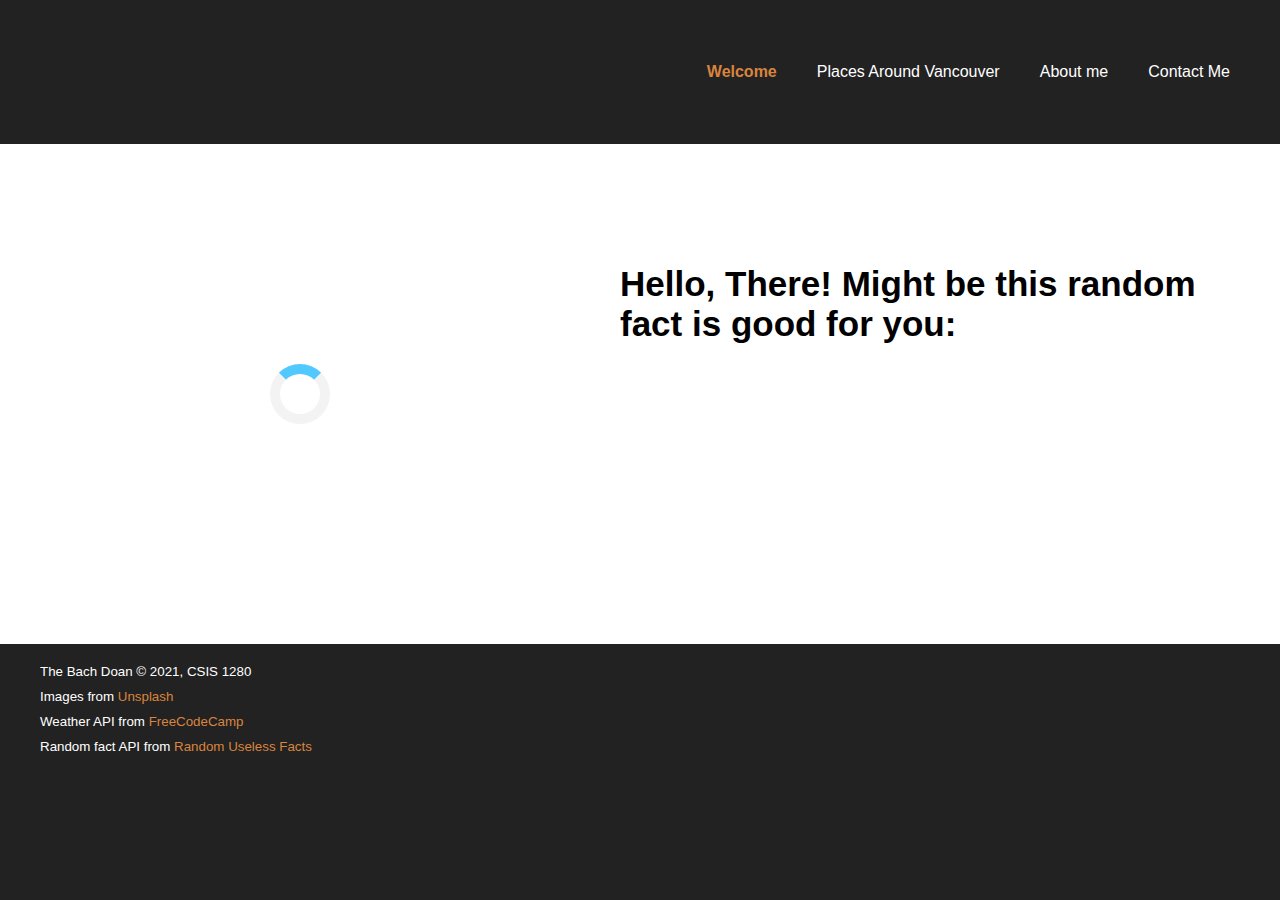
<file: index.html>
<!DOCTYPE html>
<html lang="en">

<head>
    <meta charset="UTF-8">
    <meta name="viewport" content="width=device-width, initial-scale=1.0">
    <meta name="author" content="The Bach Doan">
    <title>The Bach Doan| Home</title>

    <link rel="stylesheet" href="css/common.css">
    <link rel="stylesheet" href="css/home.css">
    <link rel="stylesheet" href="css/home_weather.css">

    <script src="https://code.jquery.com/jquery-3.4.1.min.js"
        integrity="sha256-CSXorXvZcTkaix6Yvo6HppcZGetbYMGWSFlBw8HfCJo=" crossorigin="anonymous"></script>
    <script src="script/home_greeting.js"></script>
    <script src="script/home_weather.js"></script>
    <script src="script/home_fact.js"></script>
</head>

<body>
    <header>
        <nav>
            <a href="./index.html" target="_self" class="active">Welcome</a>
            <a href="./places.html" target="_self">Places Around Vancouver</a>
            <a href="./about-me.html" target="_self">About me</a>
            <a href="./contactme.html" target="_self">Contact Me</a>
        </nav>
    </header>

    <article>
        <section class="weather">
            <div class='weather-image'>
            </div>
            <div class='weather-text hidden'>
                <p>
                    <span id='location'></span>
                </p>
                <p>
                    <span id='temp' data-unit='C'>
                    </span><span id='unit' class=''>°C</span>
                </p>
                <p>
                    <span id='condition'></span>
                </p>
            </div>
            <p class="hidden" id="weather-error">I couldn't get your weather data :(</p>
            <a class="hidden" id="weather-image-source">Image source</a>
            <div class='loader'>
            </div>
        </section>
        <section class="greeting">
            <p id="greeting-text">Hello, There! Might be this random fact is good for you:</p>
        </section>
        <section class="random_fact">
            <p id="random_fact-text"></p>
        </section>
    </article>

    <footer>
        <div id="footer-content">
            <small>
                The Bach Doan &copy; 2021, CSIS 1280 <br>
                Images from <a href="https://unsplash.com" target="_blank">Unsplash</a> <br>
                Weather API from <a href="https://fcc-weather-api.glitch.me/api/current" target="_blank">FreeCodeCamp</a><br>
                Random fact API from <a href="https://uselessfacts.jsph.pl/random.json?language=en" target="_blank">Random Useless Facts</a>
            </small>
        </div>
    </footer>
</body>

</html>
</file>
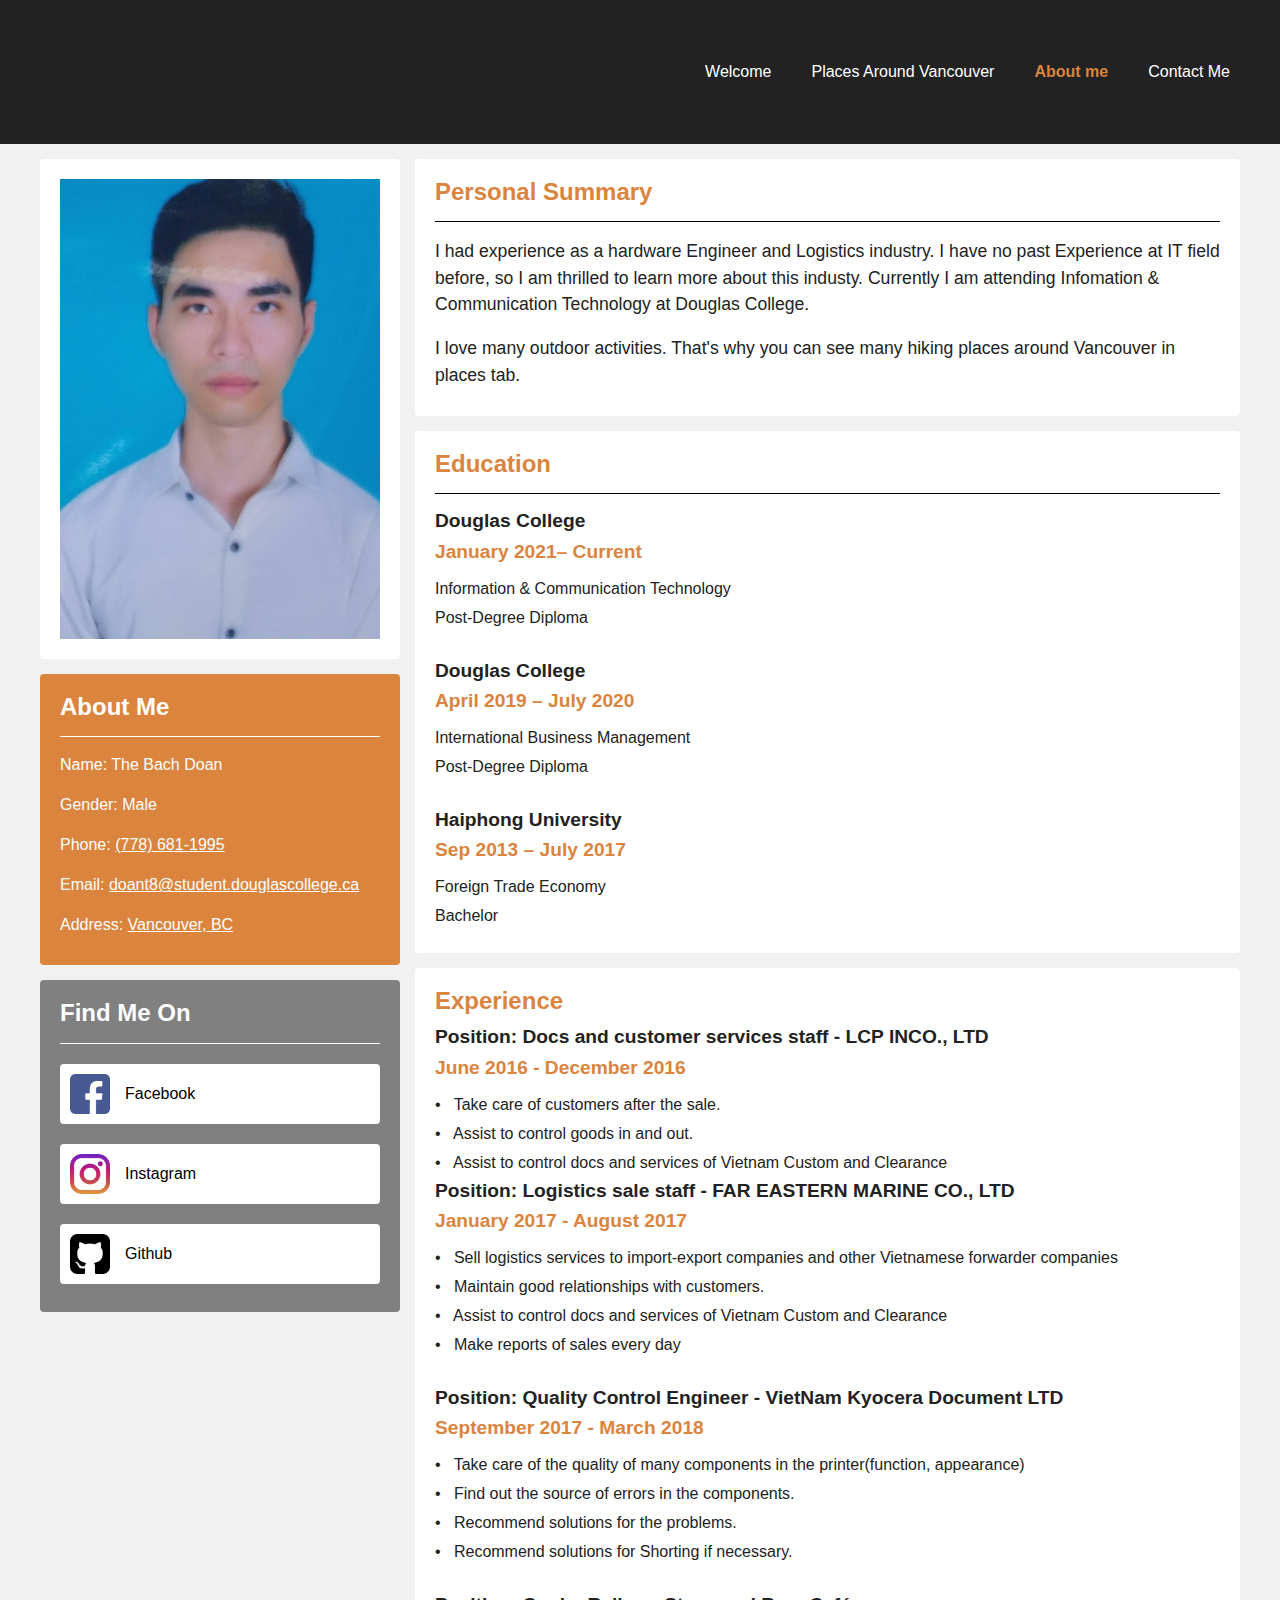
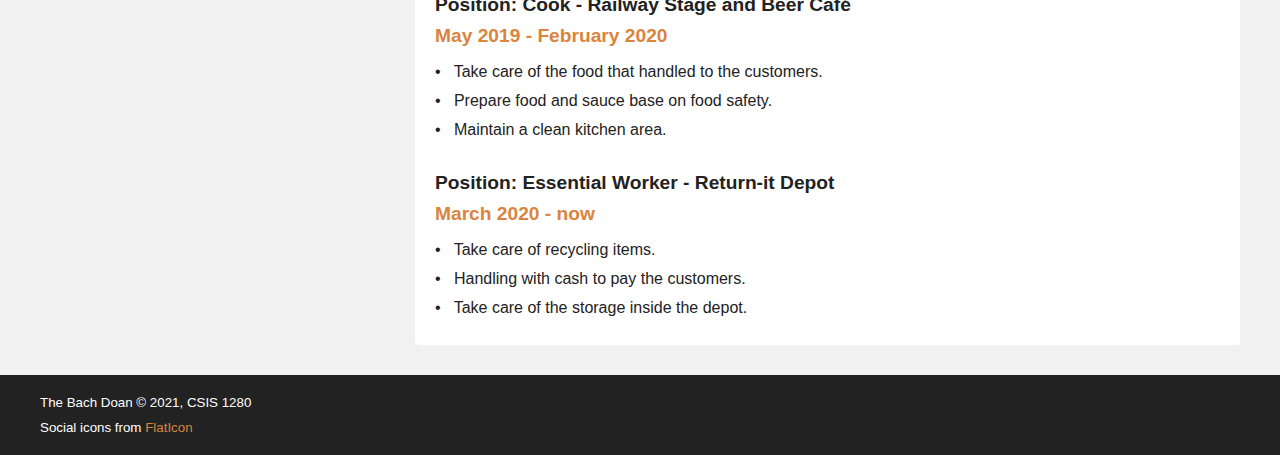
<file: about-me.html>
<!DOCTYPE html>
<html lang="en">

<head>
    <meta charset="UTF-8">
    <meta name="viewport" content="width=device-width, initial-scale=1.0">
    <meta name="author" content="The Bach Doan">
    <title>The Bach Doan | About Me</title>

    <link rel="stylesheet" href="css/common.css">
    <link rel="stylesheet" href="css/about-me.css">

    <script src="https://code.jquery.com/jquery-3.4.1.min.js"
        integrity="sha256-CSXorXvZcTkaix6Yvo6HppcZGetbYMGWSFlBw8HfCJo=" crossorigin="anonymous"></script>
</head>

<body>
    <header>
        <nav>
            <a href="./index.html" target="_self">Welcome</a>
            <a href="./places.html" target="_self">Places Around Vancouver</a>
            <a href="./about-me.html" target="_self" class="active">About me</a>
            <a href="./contactme.html" target="_self">Contact Me</a>
        </nav>
    </header>

    <article>

        <div class="left-branch" id="left-branch">
            <section class="section" id="profile-picture">
                <img src="images/profile_picture.jpg" alt="my profile picture" class="section__image">
            </section>
            <section id="info" class="section section--primary">
                <h1 class="section__title">About Me</h1>
                <div>
                    <hr class="hr">
                </div>
                <address class="section__contact">
                    <p>Name: The Bach Doan</p>
                    <p>Gender: Male
                    </p>
                    <p>Phone: <a href="tel:+1 778 681 1995">(778) 681-1995</a></p>
                    <p>Email: <a href="mailto:doant8@student.douglascollege.ca">doant8@student.douglascollege.ca</a></p>
                    <p>Address: <a href="https://www.google.com/maps/place/Vancouver,+BC/@49.2577143,-123.1939438,12z/data=!3m1!4b1!4m5!3m4!1s0x548673f143a94fb3:0xbb9196ea9b81f38b!8m2!3d49.2827291!4d-123.1207375"
                            target="_blank">Vancouver, BC</a></p>
                </address>
            </section>
            <section class="section section--secondary" id="contact">
                <h2 class="section__title">
                    Find Me On
                </h2>
                <div>
                    <hr class="hr">
                </div>

                <div class="social-container">
                    <a class="social-container__button" href="https://www.facebook.com" target="_blank">
                        <img src="images/facebook.png" class="social-container__icon">
                        <p class="social-container__name">Facebook</p>
                    </a>

                    <a class="social-container__button" href="https://www.instagram.com" target="_blank">
                        <img src="images/instagram.png" class="social-container__icon">
                        <p class="social-container__name">Instagram</p>
                    </a>

                    <a class="social-container__button" href="https://github.com" target="_blank">
                        <img src="images/github-sign.png" class="social-container__icon">
                        <p class="social-container__name">Github</p>
                    </a>
                </div>
            </section>
        </div>
        <div class="right-branch" id="right-branch">
            <section class="section" id="personal-summary">
                <h2 class="section__title">Personal Summary</h2>
                <div>
                    <hr class="hr">
                </div>
                <p class="section__paragraph">
                    I had experience as a hardware Engineer and Logistics industry. 
                    I have no past Experience at IT field before, so I am thrilled to learn more about this industy. 
                    Currently I am attending Infomation & Communication Technology at Douglas College.
                </p>
                <p class="section__paragraph">
                    I love many outdoor activities. That's why you can see many hiking places around Vancouver in places tab.
                </p>
            </section>
            <section class="section" id="education">
                <h2 class="section__title">Education</h2>
                <div>
                    <hr class="hr">
                </div>

                <div class="text-group">
                    <h3 class="text-group__title">Douglas College</h3>
                    <h4 class="text-group__subtitle">January 2021– Current</h4>
                    <p class="text-group__text">Information & Communication Technology</p>
                    <p class="text-group__text">Post-Degree Diploma</p>
                </div>
                <div class="text-group">
                    <h3 class="text-group__title">Douglas College</h3>
                    <h4 class="text-group__subtitle">April 2019 – July 2020</h4>
                    <p class="text-group__text">International Business Management</p>
                    <p class="text-group__text">Post-Degree Diploma</p>

                </div>

                <div class="text-group">
                    <h3 class="text-group__title">Haiphong University</h3>
                    <h4 class="text-group__subtitle">Sep 2013 – July 2017</h4>
                    <p class="text-group__text">Foreign Trade Economy</p>
                    <p class="text-group__text">Bachelor</p>

                </div>
            </section>
            <section class="section">
                <h2 class="section__title">Experience</h2>

                <div class="text-group">
                    <h3 class="text-group__title">Position: Docs and customer services staff - LCP INCO., LTD</h3>
                    <h4 class="text-group__subtitle">June 2016 - December 2016</h4>

                    <p class="text-group__text">
                        •&nbsp;&nbsp; Take care of customers after the sale.
                    </p>
                    <p class="text-group__text">
                        •&nbsp;&nbsp; Assist to control goods in and out.
                    </p>
                    <p class="text-group__text">
                        •&nbsp;&nbsp; Assist to control docs and services of Vietnam Custom and Clearance
                    </p>

                <div class="text-group">
                    <h3 class="text-group__title">Position: Logistics sale staff - FAR EASTERN MARINE CO., LTD</h3>
                    <h4 class="text-group__subtitle"> January 2017 - August 2017</h4>

                    <p class="text-group__text">
                        •&nbsp;&nbsp; Sell logistics services to import-export companies and other Vietnamese forwarder companies
                    </p>
                    <p class="text-group__text">
                        •&nbsp;&nbsp; Maintain good relationships with customers.
                    </p>
                    <p class="text-group__text">
                        •&nbsp;&nbsp; Assist to control docs and services of Vietnam Custom and Clearance
                    </p>
                    <p class="text-group__text">
                        •&nbsp;&nbsp; Make reports of sales every day
                    </p>


                </div>
                <div class="text-group">
                    <h3 class="text-group__title">Position: Quality Control Engineer - VietNam Kyocera Document LTD</h3>
                    <h4 class="text-group__subtitle"> September 2017 - March 2018</h4>
                    <p class="text-group__text">
                        •&nbsp;&nbsp; Take care of the quality of many components in the printer(function, appearance)
                    </p>
                    <p class="text-group__text">
                        •&nbsp;&nbsp; Find out the source of errors in the components.
                    </p>
                    <p class="text-group__text">
                        •&nbsp;&nbsp; Recommend solutions for the problems.
                    </p><p class="text-group__text">
                        •&nbsp;&nbsp; Recommend solutions for Shorting if necessary.
                    </p>
                </div>
            </div>
            <div class="text-group">
                <h3 class="text-group__title">Position: Cook - Railway Stage and Beer Café</h3>
                <h4 class="text-group__subtitle"> May 2019 - February  2020</h4>
                <p class="text-group__text">
                    •&nbsp;&nbsp; Take care of the food that handled to the customers.
                </p>
                <p class="text-group__text">
                    •&nbsp;&nbsp; Prepare food and sauce base on food safety.
                </p>
                <p class="text-group__text">
                    •&nbsp;&nbsp; Maintain a clean kitchen area.

            </div>
            <div class="text-group">
                <h3 class="text-group__title">Position: Essential Worker - Return-it Depot</h3>
                <h4 class="text-group__subtitle">  March 2020 - now</h4>
                <p class="text-group__text">
                    •&nbsp;&nbsp; Take care of recycling items.
                </p>
                <p class="text-group__text">
                    •&nbsp;&nbsp; Handling with cash to pay the customers.
                </p>
                <p class="text-group__text">
                    •&nbsp;&nbsp; Take care of the storage inside the depot.
           

            </section>

        </div>
    </article>
    <footer>
        <div id="footer-content">
            <small>
                The Bach Doan &copy; 2021, CSIS 1280 <br>
                Social icons from <a href="https://www.flaticon.com" target="_blank">FlatIcon</a> <br>
            </small>
        </div>
    </footer>
</body>

</html>
</file>
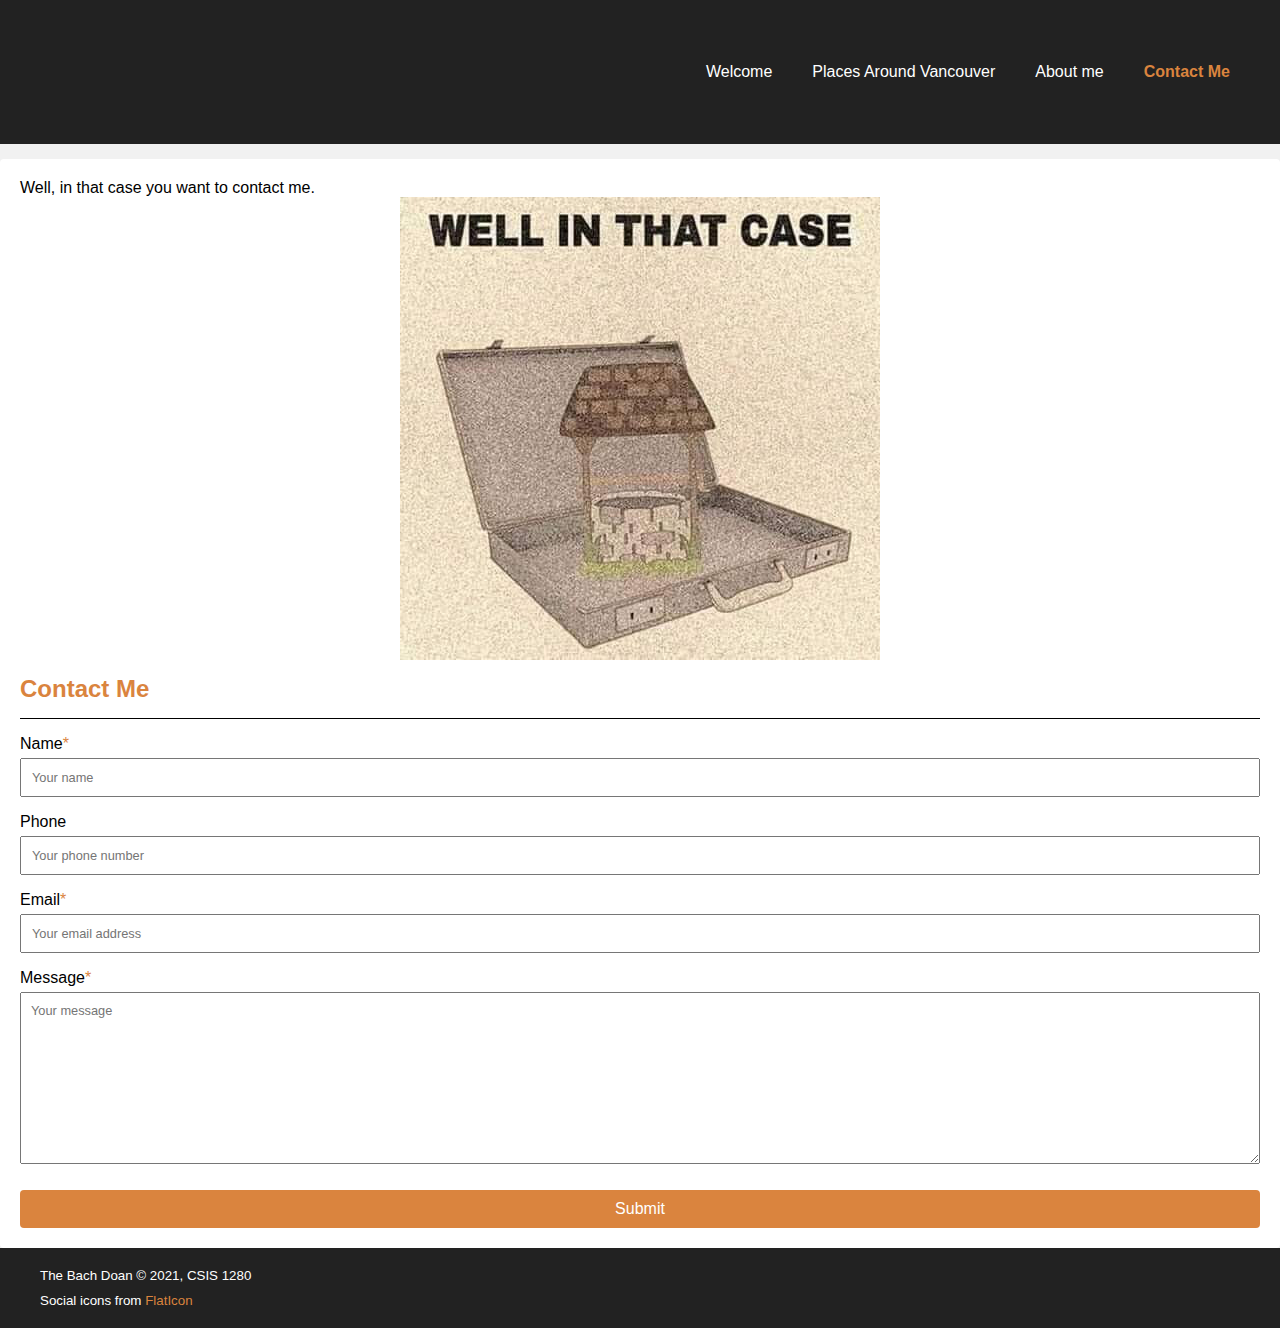
<file: contactme.html>
<!DOCTYPE html>
<html lang="en">

<head>
    <meta charset="UTF-8">
    <meta name="viewport" content="width=device-width, initial-scale=1.0">
    <meta name="author" content="The Bach Doan">
    <title>The Bach Doan | Contact Me</title>

    <link rel="stylesheet" href="css/common.css">
    <link rel="stylesheet" href="css/about-me.css">

    <script src="https://code.jquery.com/jquery-3.4.1.min.js"
        integrity="sha256-CSXorXvZcTkaix6Yvo6HppcZGetbYMGWSFlBw8HfCJo=" crossorigin="anonymous"></script>
</head>
<body>
    <header>
        <nav>
            <a href="./index.html" target="_self">Welcome</a>
            <a href="./places.html" target="_self">Places Around Vancouver</a>
            <a href="./about-me.html" target="_self"> About me </a>
            <a href="./contactme.html" target="_self" class="active">Contact Me</a>
        </nav>
    </header>
<section class="section">
    <p> Well, in that case you want to contact me.
        <img src="images/wellinthatcase.jpg" class="section__image" >
    </p>
    <h2 class="section__title">Contact Me</h2>
    <div>
        <hr class="hr">
    </div>
    <form action="https://formspree.io" method="POST" class="contact-form">
        <p class="contact">
            <label class="contact__label" for="name">Name<span class="contact__required">*</span></label>
            <input class="contact__input" type="text" id="name" placeholder="Your name" required>
        </p>
        <p class="contact">
            <label class="contact__label" for="phone">Phone</label>
            <input class="contact__input" type="tel" id="phone" placeholder="Your phone number">
        </p>
        <p class="contact">
            <label class="contact__label" for="email">Email<span class="contact__required">*</span></label>
            <input class="contact__input" type="email" id="email" placeholder="Your email address" required>
        </p>
        <p class="contact contact--message">
            <label class="contact__label" for="message">Message<span
                    class="contact__required">*</span></label>
            <textarea class="contact__input" id="message" cols="30" rows="10" placeholder="Your message"
                required></textarea>
        </p>
        <input class="contact-form__submit" type="submit" value="Submit">
    </form>
</section>
</div>
</body>
<footer>
    <div id="footer-content">
        <small>
            The Bach Doan &copy; 2021, CSIS 1280 <br>
            Social icons from <a href="https://www.flaticon.com" target="_blank">FlatIcon</a> <br>
        </small>
    </div>
</footer>
</file>
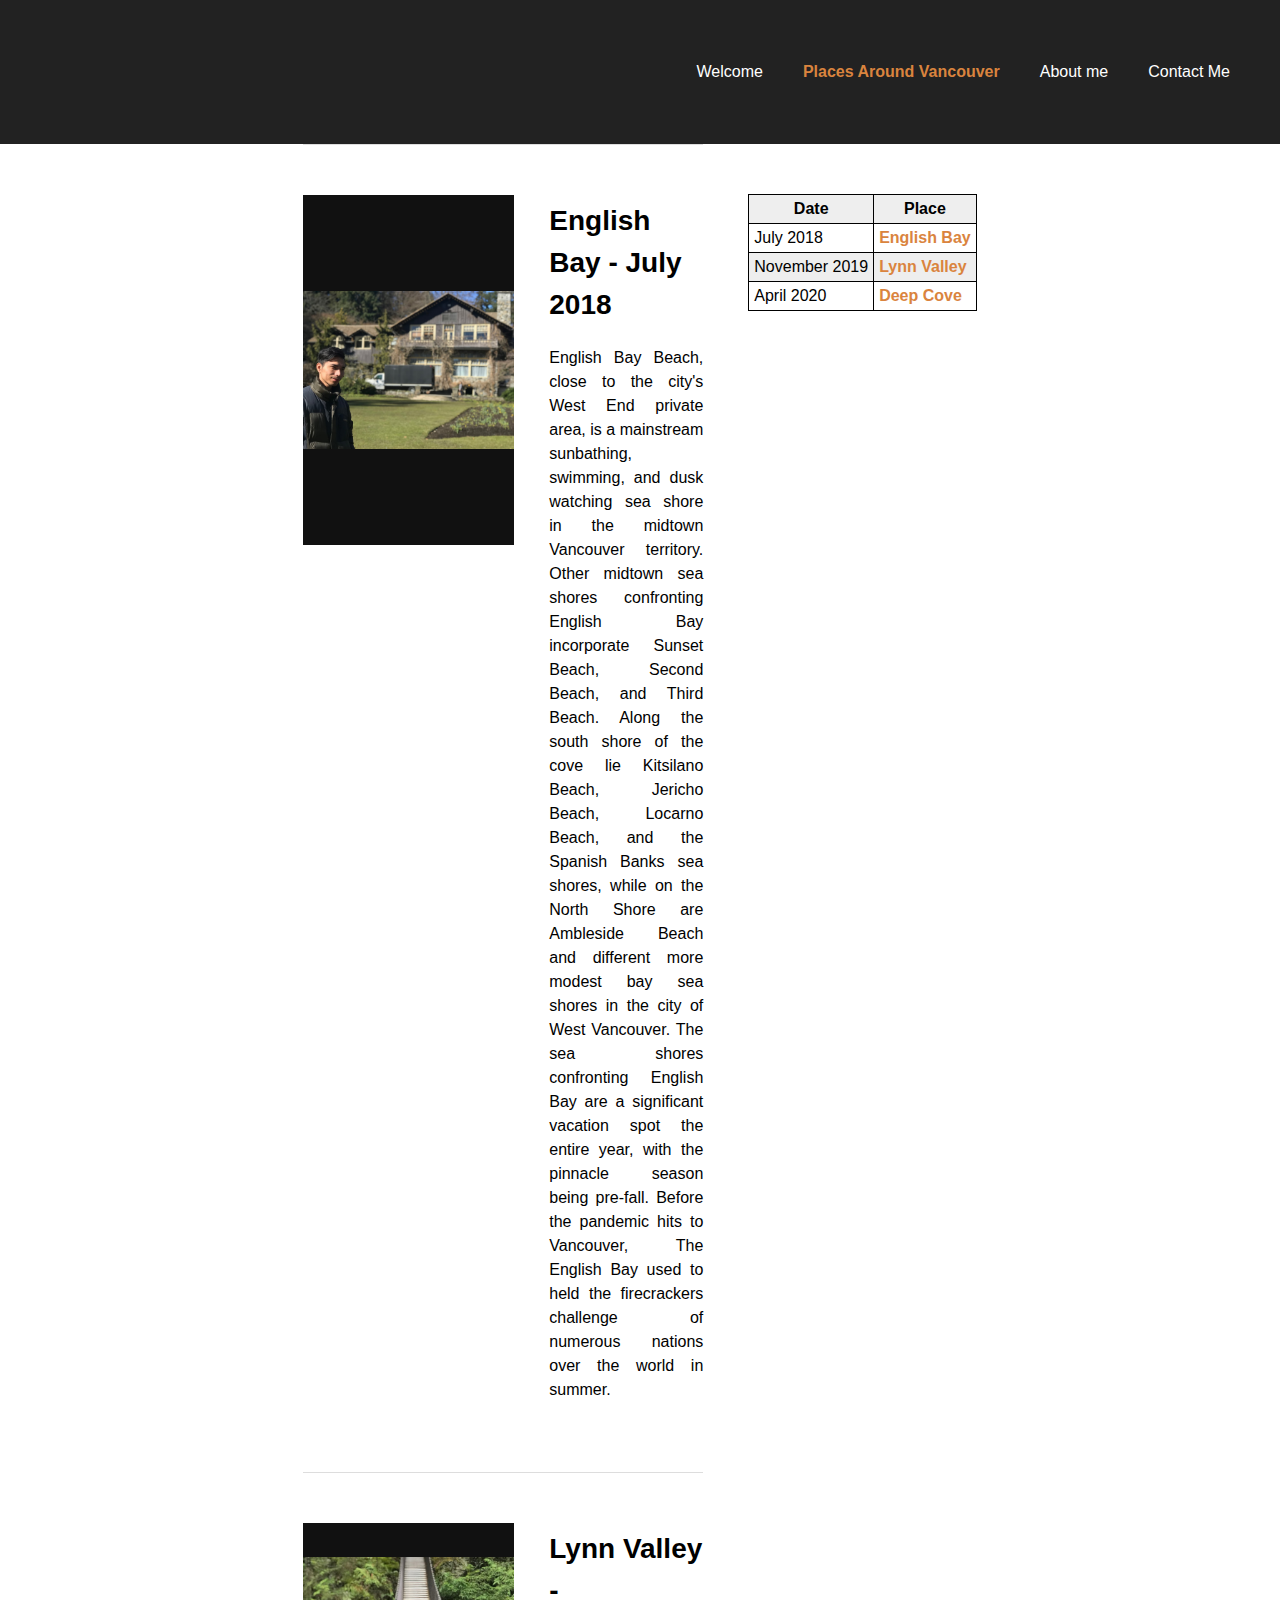
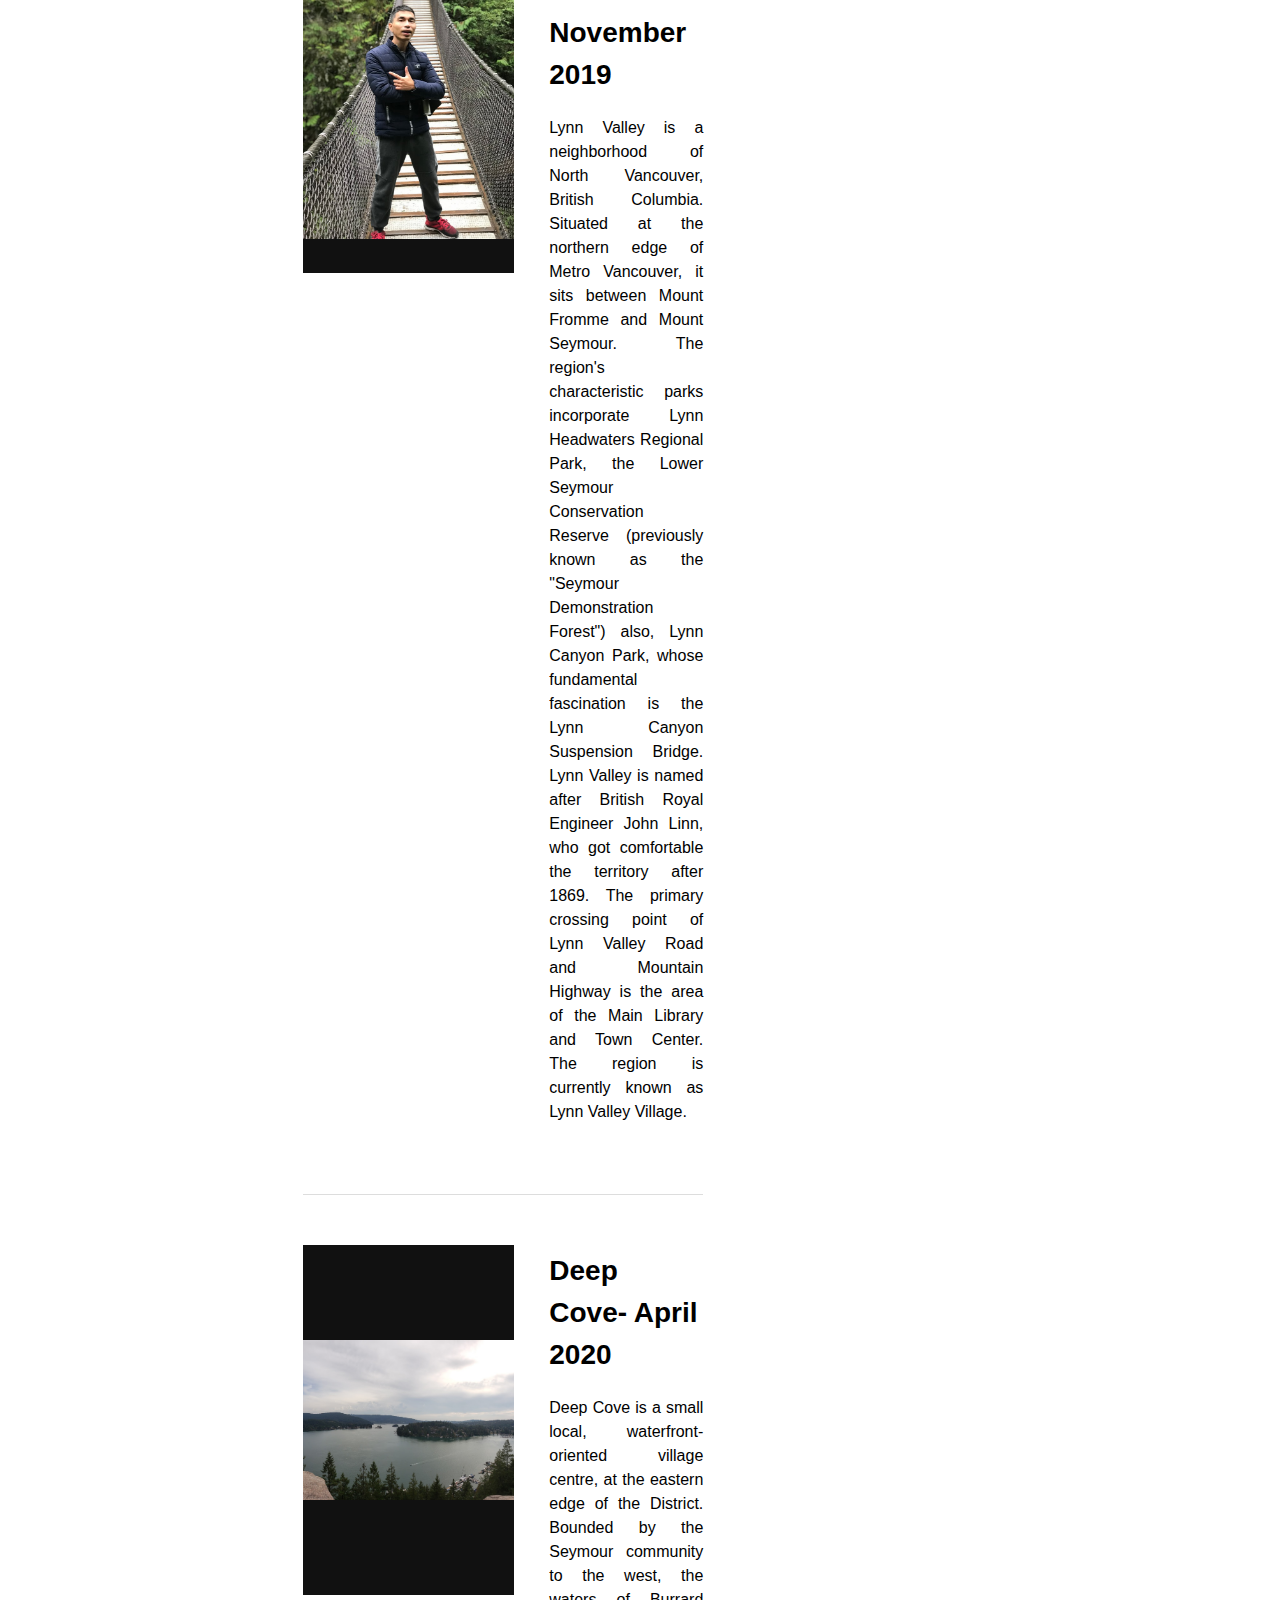
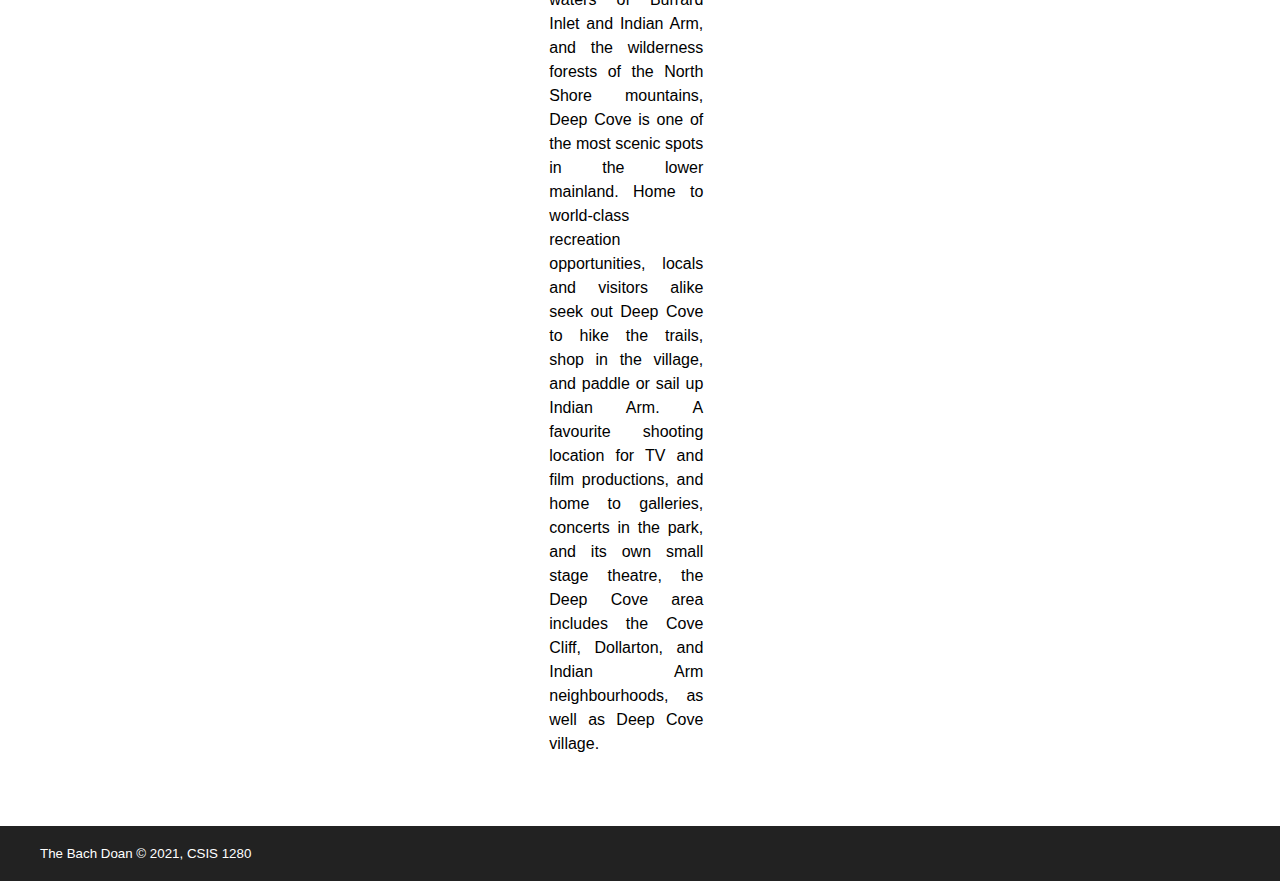
<file: places.html>
<!DOCTYPE html>
<html lang="en">

<head>
    <meta charset="UTF-8">
    <meta name="viewport" content="width=device-width, initial-scale=1.0">
    <meta name="author" content="The Bach Doan">
    <title>The Bach Doan | Places I Visited Around Vancouver</title>

    <link rel="stylesheet" href="css/common.css">
    <link rel="stylesheet" href="css/places.css">

    <script src="https://code.jquery.com/jquery-3.4.1.min.js"
        integrity="sha256-CSXorXvZcTkaix6Yvo6HppcZGetbYMGWSFlBw8HfCJo=" crossorigin="anonymous"></script>
    <script src="script/places.js"></script>
</head>

<body>
    
    <header>
        <nav>
            <a href="./index.html" target="_self">Welcome</a>
            <a href="./places.html" target="_self" class="active">Places Around Vancouver</a>
            <a href="./about-me.html" target="_self" >About me</a>
            <a href="./contactme.html" target="_self">Contact Me</a>
        </nav>
    </header>

    <article>
        <div>
        <div class="trip-separator"></div>
            <section class="trip" id="EnglishBay">
                <div class="img-carousel">
                    <img src="images/EnglishBay/IMG_1233.jpg" class="img-carousel__img " alt="">
                    <img src="images/EnglishBay/20190727_220520.jpg" class="img-carousel__img " alt="">
                    <img src="images/EnglishBay/20190727_220540.jpg" class="img-carousel__img " alt="">
                    <img src="images/EnglishBay/20190803_220627.jpg" class="img-carousel__img " alt="">
                    <img src="images/EnglishBay/20190803_221119.jpg" class="img-carousel__img " alt="">
                    <img src="images/EnglishBay/IMG_2176.JPG" class="img-carousel__img " alt="">
                    <video src="images/EnglishBay/IMG_2620.mp4" class="img-carousel__img" controls></video>
                </div>
                <div class="trip__texts">
                    <h2 class="trip__name">English Bay - July 2018</h2>
                    <p class="trip__desc">
                        English Bay Beach, close to the city's West End private area, is a mainstream sunbathing,
                         swimming, and dusk watching sea shore in the midtown Vancouver territory.
                          Other midtown sea shores confronting English Bay incorporate Sunset Beach, Second Beach, and Third Beach. 
                          Along the south shore of the cove lie Kitsilano Beach, Jericho Beach, Locarno Beach, and the Spanish Banks sea shores, while on the North Shore are Ambleside Beach and different more modest bay sea shores in the city of West Vancouver. The sea shores confronting English Bay are a significant vacation spot the entire year, with the pinnacle season being pre-fall. Before the pandemic hits to Vancouver, 
                        The English Bay used to held the firecrackers challenge of numerous nations over the world in summer.
                    </p>
                </div>
            </section>
        <div class="trip-separator" id="LynnValley"></div>
            <section class="trip" id="LynnValley">
                <div class="img-carousel">
                    <img src="images/LynValley/IMG_2010.jpg" class="img-carousel__img " alt="">
                    <img src="images/LynValley/IMG_2528.jpg" class="img-carousel__img" alt="">
                    <img src="images/LynValley/IMG_2530.jpg" class="img-carousel__img" alt="">
                    <video src="images/LynValley/720p.mov" class="img-carousel__img" controls></video>
                </div>
                <div class="trip__texts">
                    <h2 class="trip__name">Lynn Valley - November 2019</h2>
                    <p class="trip__desc">
                        Lynn Valley is a neighborhood of North Vancouver, British Columbia. 
                        Situated at the northern edge of Metro Vancouver, it sits between Mount Fromme and Mount Seymour. 
                        The region's characteristic parks incorporate Lynn Headwaters Regional Park, 
                        the Lower Seymour Conservation Reserve (previously known as the "Seymour Demonstration Forest") also, 
                        Lynn Canyon Park, whose fundamental fascination is the Lynn Canyon Suspension Bridge. 
                        Lynn Valley is named after British Royal Engineer John Linn, who got comfortable the territory after 1869. The primary crossing point of Lynn Valley Road and Mountain Highway is the area of the Main Library and Town Center. The region is currently known as Lynn Valley Village.
                    </p>
                </div>
            </section>
            <div class="trip-separator"></div>
            <section class="trip" id="DeepCove">
                <div class="img-carousel">
                    <img src="images/DeepCove/20190907_153041.jpg" class="img-carousel__img " alt="">
                    <img src="images/DeepCove/20190907_154512.jpg" class="img-carousel__img " alt="">
                    <img src="images/DeepCove/20191110_130309.jpg" class="img-carousel__img" alt="">
                    <video src="images/DeepCove/IMG_2301.mp4" class="img-carousel__img" controls></video>
                </div>
                <div class="trip__texts">
                    <h2 class="trip__name">Deep Cove- April 2020</h2>
                    <p class="trip__desc">
                        Deep Cove is a small local, waterfront-oriented village centre, at the eastern edge of the District.
                        Bounded by the Seymour community to the west, the waters of Burrard Inlet and Indian Arm, and the wilderness forests of the North Shore mountains, Deep Cove is one of the most scenic spots in the lower mainland.
                        Home to world-class recreation opportunities, locals and visitors alike seek out Deep Cove to hike the trails, shop in the village, and paddle or sail up Indian Arm.
                        A favourite shooting location for TV and film productions, and home to galleries, concerts in the park, and its own small stage theatre, the Deep Cove area includes the Cove Cliff, Dollarton, and Indian Arm neighbourhoods, as well as Deep Cove village. 
                    </p>
                </div>
            </section>
        </div>
            <table class="trip-table">
                <tr>
                    <th>Date</th>
                    <th>Place</th>
                </tr>
                <tr>
                    <td>July 2018</td>
                    <td><a href="#EnglishBay">English Bay</a></td>
                </tr>
                <tr>
                    <td>November 2019</td>
                    <td><a href="#LynnValley">Lynn Valley</a></td>
                </tr>
                <tr>
                    <td>April 2020</td>
                    <td><a href="#DeepCove">Deep Cove</a></td>
                </tr>
            </table>

    </article>
    <footer>
        <div id="footer-content">
            <small>
                The Bach Doan &copy; 2021, CSIS 1280 <br>
            </small>
        </div>
    </footer>
</body>

</html>
</file>
<file: css/common.css>
* {
    box-sizing: border-box;
    font-family: Arial, Helvetica, sans-serif;
    margin: 0;
    padding: 0;
}

body {
    display: flex;
    flex-direction: column;
    min-height: 100vh;
}

:root {
    --primary-color: rgb(218, 132, 62);
    --nav-bg-color: #222;
}

header {
    position: sticky;
    top: 0%;
    z-index: 10;
}

nav {
    display: flex;
    align-items: stretch;
    justify-content: center;
    background-color: var(--nav-bg-color);
    line-height: 1.5;
}

nav a {
    padding: 20px 20px;
    text-decoration: none;
    text-align: center;
    color: white;
    transition: 0.3s;
    display: flex;
    align-items: center;
    justify-content: center;
    flex: 1 1 auto;
}

nav a:hover:not(.active) {
    background-color: white;
    color: black;
}

nav a.active {
    color: var(--primary-color);
    font-weight: 600;
}

footer {
    background-color: #222;
    color: white;
    padding: 15px;
    flex-grow: 1;
}

footer a {
    color: var(--primary-color);
    text-decoration: none;
}

#footer-content {
    max-width: 1200px;
    margin: auto;
    line-height: 1.5em;
}

@media only screen and (min-width: 601px) {
    header {
        position: initial;
    }

    nav {
        justify-content: flex-end;
        padding: 40px 30px;
    }
    nav a {
        flex-grow: 0;
    }
}
</file>
<file: css/home.css>
article {
    display: grid;
    align-items: baseline;
    column-gap: 20px;
    row-gap: 20px;
    max-width: 1300px;
    padding-bottom: 20px;
}

section.weather {
    position: relative;
    grid-row: span 2;
    min-height: 300px;
    align-self: stretch;
}

section.greeting, section.random_fact {
    text-align: left;
    padding: 0 15px;
}

section.greeting {
    align-self: end;
}

#greeting-text {
    font-weight: 600;
    transition: 0.3s;
}

#random_fact-text {
    font-style: italic;
}

@media only screen and (min-width: 601px) {
    article {
        margin: 0 auto;
        grid-template-columns: repeat(2, 1fr);
        padding-bottom: 0;
    }

    section.greeting, section.random_fact {
        text-align: left;
        padding: 0;
        padding-right: 20px;
    }
    section.greeting {
        font-size: 20px;
    }
    section.random_fact {
        font-size: 16px;
        color: gray;
    }
}

@media only screen and (min-width: 1024px) {
    article {
        margin: 100px auto;
        grid-template-columns: 500px 1fr;
        grid-template-rows: auto 1fr;
        column-gap: 70px;
        padding-left: 50px;
        padding-right: 50px;
    }

    section.greeting, section.random_fact {
        padding: 0;
    }

    section.greeting {
        margin: 20px 0;
        font-size: 35px;
        align-self: center;
    }
    section.random_fact {
        font-size: 25px;
        align-self: center;
        margin: 10px 0;
    }
}
</file>
<file: css/home_weather.css>
#unit {
	cursor: pointer;
	color: var(--primary-color);
}

#location, #temp, #unit {
	font-size: 2.5rem;
}

#condition {
	font-size: 1.75rem;
}

span {
	font-weight: 400;
}

.container, body {
	color: black;
}

.weather-container {
	position: relative;
	border-top: 1px solid #222;
	border-bottom: 1px solid #222;
}

.weather-image {
	z-index: -1;
	position: absolute;
	width: 100%;
	height: 100%;
	max-height: calc(100vh - 60px);
	background-image: url('https://ak2.picdn.net/shutterstock/videos/3054394/thumb/1.jpg');
	filter: brightness(70%);
	background-repeat: no-repeat;
	background-size: cover;
	background-position: 50%;
	overflow: hidden;
}

.weather-text {
	position: absolute;
	width: 100%;
	height: 100%;
	bottom: 0;
	display: flex;
	justify-content: center;
	align-content: center;
	flex-wrap: wrap;
	color: white;
	padding: 0 10px;
}

.weather-text>* {
	flex-basis: 100%;
	text-align: center;
	margin-bottom: 20px;
	text-shadow: 2px 2px 4px rgba(0, 0, 0, 0.6);
}

.weather-text * {
	line-height: 100%;
}

.loader {
	position: absolute;
	width: 60px;
	height: 60px;
	margin: -30px 0 0 -30px;
	top: 50%;
	left: 50%;
	border: 10px solid #f3f3f3;
	border-top-color: #51C9FF;
	border-radius: 50%;
	animation: spin 1s linear infinite;
}

@keyframes spin {
	0% {
		transform: rotate(0deg);
	}
	100% {
		transform: rotate(360deg);
	}
}

.coming-up {
	animation: come-up 0.5s ease-in-out 1;
}

@keyframes come-up {
	0% {
		bottom: -20%;
		opacity: 0;
	}
	100% {
		bottom: 0;
	}
}

#weather-image-source {
	position: absolute;
	right: 0;
	bottom: 0;
	padding: 5px;
	font-style: italic;
	color: white;
	font-size: 0.8em;
}

#weather-error {
	font-size: 2.25rem;
	color: white;
	width: 100%;
	height: 100%;
	padding:  10px 10px 30px;
	display: hidden;
	align-items: center;
	justify-content: center;
	text-align: center;
	position: absolute;
}

.hidden {
	display: none;
}
</file>
<file: css/about-me.css>
body {
    background-color: #f1f1f1;
}

article {
    padding: 0 15px;
    max-width: 1230px;
    margin: 0 auto;
    color: var(--nav-bg-color);
    line-height: 1.5;
    display: flex;
    flex-wrap: wrap;
    align-items: stretch;
    padding-bottom: 30px;
}

.left-branch {
    flex-basis: 30%;
    display: flex;
    flex-direction: column;
}

.right-branch {
    flex: 1 1;
    display: flex;
    flex-direction: column;
}

.section {
    border-radius: 4px;
    background-color: white;
    padding: 20px;
    margin-top: 15px;
    margin-bottom: 0;
    flex: 0 0;
}

.section:hover {
    box-shadow: 3px 3px 20px rgba(0, 0, 0, 0.4);
}

.section__image {
    max-width: 100%;
    height: auto;
    display: block;
    margin: 0 auto;
}

.section__title {
    font-size: 1.5rem;
    color: var(--primary-color);
}

.section__paragraph {
    text-align: left;
    font-size: 1.1rem;
}

.section__paragraph:last-child {
    margin-bottom: 8px;
}

.section__contact {
    font-style: normal;
}

.section__contact p:last-child {
    margin-bottom: 8px;
}

.section--primary {
    background-color: var(--primary-color);
    color: white;
}

.section--primary .section__title {
    color: white;
}

.section--primary .hr {
    border-top-color: white;
}

.section--primary a {
    color: white;
    text-decoration: underline;
}

.section--secondary {
    background-color: gray;
    color: white;
}

.section--secondary .section__title {
    color: white;
}

.section--secondary .hr {
    border-top-color: white;
}

.section--secondary a {
    color: white;
    text-decoration: underline;
}

.hr {
    border-top: 1px solid black;
}

.text-group {
    margin-bottom: 30px;
}

.text-group:last-child {
    margin-bottom: 0;
}

.text-group__title {
    font-size: 1.2rem;
    font-weight: bold;
}

.text-group__subtitle {
    font-size: 1.2rem;
    color: var(--primary-color);
    margin-bottom: 0.75em;
}

.text-group__text {
    margin-bottom: 5px;
}

.social-container {
    padding-bottom: 8px;
}

.social-container__button {
    display: flex;
    align-content: center;
    background-color: white;
    border-radius: 4px;
    overflow: hidden;
    margin-top: 20px;
    padding: 10px;
}

.social-container__button:hover {
    box-shadow: 3px 3px 20px rgba(0, 0, 0, 0.4);
}

.social-container__icon {
    width: 40px;
    height: 40px;
}

.social-container__name {
    margin: 0;
    padding-left: 15px;
    line-height: 40px;
    color: black;
}

.link-button {
    color: var(--primary-color);
}

.link-button.link-button--red {
    color: #ff6447;
}

.contact {
    display: flex;
    flex-direction: column;
}

.contact__label {
    margin-bottom: 5px;
}

.contact__input {
    padding: 10px;
    font-size: 0.8rem;
}

.contact__required {
    color: var(--primary-color);
}
.contact-form__submit {
    font-size: 1rem;
    padding: 10px;
    width: 100%;
    background-color: var(--primary-color);
    border: none;
    color: white;
    border-radius: 4px;
    cursor: pointer;
    margin-top: 10px;
}

h1, h2, h3, h4 {
    margin-bottom: 0.5em;
    line-height: 1.1;
}

p {
    margin-bottom: 1em;
}

hr {
    margin-top: 1rem;
    margin-bottom: 1rem;
    border: 0;
    border-top: 1px solid var(--nav-bg-color);
    height: 0;
}

@media (max-width: 767px) {
    .left-branch {
        flex-basis: 100%;
    }
}

@media (min-width: 768px) and (max-width: 1299px) {
    .left-branch {
        margin-left: 0px;
        margin-right: 7.5px;
    }
    .right-branch {
        margin-left: 7.5px;
        margin-right: 0px;
    }
}

@media (min-width: 1300px) {
    .left-branch {
        margin-left: 0px;
        margin-right: 15px;
    }
    .right-branch {
        margin-left: 15px;
        margin-right: 0px;
    }
    .section {
        margin-top: 30px;
    }

    .contact-form {
        display: grid;
        column-gap: 20px;
        grid-template-columns: repeat(2,1fr);
        grid-template-rows: repeat(4, auto);
    }

    .contact--message {
        grid-row: 1 / span 3;
        grid-column: 2;
    }

    .contact-form__submit {
        grid-column: span 2;
    }
}
</file>
<file: css/places.css>
.img-carousel {
    height: 300px;
    position: relative;
}

.img-carousel__img {
    position: absolute;
    width: 100%;
    height: 100%;
    object-fit: contain;
    background-color: #111;
    display: none;
}

.img-carousel__index {
    color: white;
    font-size: 12px;
    padding: 10px;
    position: absolute;
    top: 0;
    background-color: rgba(0, 0, 0, 0.3);
}

.img-carousel__img:first-child {
    display: initial;
}

.img-carousel__prev, .img-carousel__next {
    cursor: pointer;
    position: absolute;
    top: 50%;
    transform: translateY(-50%);
    padding: 16px;
    color: white;
    font-weight: bold;
    font-size: 18px;
    transition: 0.3s ease-in-out;
    background-color: rgba(0, 0, 0, 0.3);
}

.img-carousel__prev {
    border-radius: 0 3px 3px 0;
}

.img-carousel__next {
    right: 0;
    border-radius: 3px 0 0 3px;
}

.img-carousel__prev:hover, .img-carousel__next:hover {
    background-color: rgba(0, 0, 0, 0.8);
}

.trip__texts {
    padding: 15px;
    line-height: 1.5;
    text-align: justify;
}

.trip__name {
    margin-bottom: 10px;
}

.trip__desc {
    margin-bottom: 5px;
}

.trip-separator {
    height: 70px;
    background-color: var(--nav-bg-color);
}

.cite {
    font-style: italic;
    text-decoration: none;
    color: var(--primary-color);
}

article {
    max-width: 1300px;
    margin: 0 auto;
}

.trip-table {
    display: none;
}

@media only screen and (min-width: 1024px) {
    article {
        padding: 0 50px;
        display: grid;
        grid-template-columns: 1fr auto;
        align-items: flex-start;
        column-gap: 45px;
    }
    .trip-separator {
        height: 1px;
        margin: 0;
        background-color: #ddd;
    }
    .trip {
        display: flex;
        flex-direction: row;
        align-items: stretch;
        padding-top: 50px;
        padding-bottom: 50px;
    }
    .img-carousel {
        flex: 1 1 500px;
        height: 350px;  
    }
    .trip__texts {
        flex: 0 1 400px;
        padding-left: 35px;
        padding-right: 0px;
        padding-top: 5px;
    }
    .trip__name {
        text-align: left;
        font-size: 1.75em;
        margin-bottom: 20px;
    }
    .trip-table {
        display: initial;
        border-collapse: collapse;
        margin-top: 50px;
        position: sticky;
        top:188px;
    }
    .trip-table td, .trip-table th {
        border: 1px solid black;
    }
    .trip-table td, .trip-table th {
        padding: 5px
    }
    .trip-table tr:nth-child(2n) {
        background-color: white;
    }
    .trip-table tr:nth-child(2n+1) {
        background-color: #eee;
    }

    .trip-table a {
        color: var(--primary-color);
        text-decoration: none;
        font-weight: 600;
    }
}
</file>
